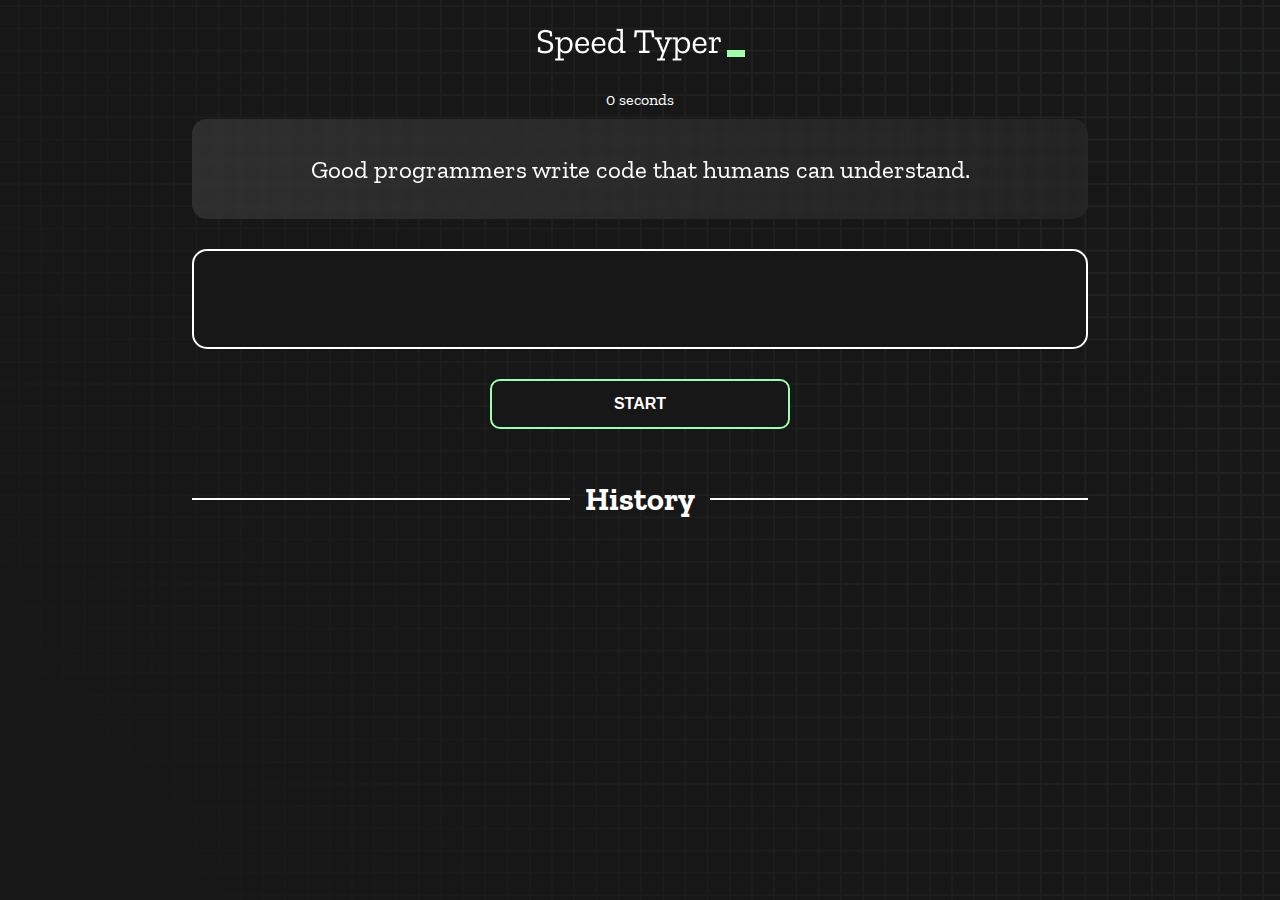
<file: index.html>
<!DOCTYPE html>
<html lang="en">
  <head>
    <meta charset="UTF-8" />
    <meta http-equiv="X-UA-Compatible" content="IE=edge" />
    <meta name="viewport" content="width=device-width, initial-scale=1.0" />
    <title>Type Monster</title>
    <link rel="stylesheet" href="styles.css" />
    <link rel="preconnect" href="https://fonts.googleapis.com" />
    <link rel="preconnect" href="https://fonts.gstatic.com" crossorigin />
    <link
      href="https://fonts.googleapis.com/css2?family=Zilla+Slab:wght@300;400;500&display=swap"
      rel="stylesheet"
    />
  </head>
  <body>
    <h1 class="title"><img src="./logo.png" /></h1>
    <div id="show-time">0 seconds</div>

    <div class="box-container">
      <div id="question"></div>

      <div id="display" class="inactive"></div>

      <div class="buttons">
        <button id="starts">START</button>
      </div>

      <div class="divider-container">
        <div class="line"></div>
        <h1 class="title2">History</h1>
        <div class="line"></div>
      </div>
      <div id="histories"></div>
    </div>

    <div id="countdown"></div>
    <div id="modal-background" class="hidden"></div>
    <div id="result" class="hidden"></div>

    <script src="./history.js"></script>
    <script src="./script.js"></script>
  </body>
</html>
</file>
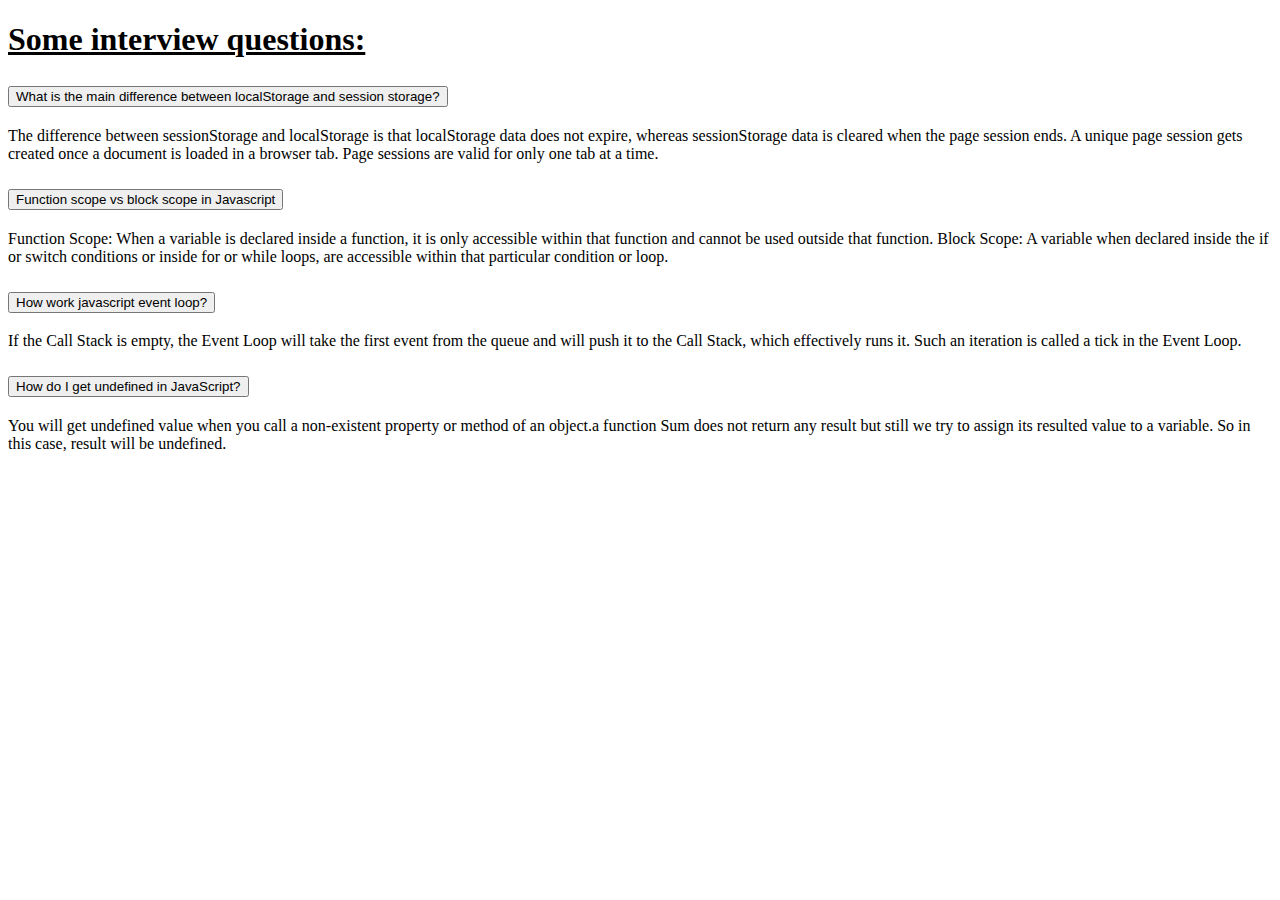
<file: blog-post/index.html>
<!doctype html>
<html lang="en">
  <head>
    <meta charset="utf-8">
    <meta name="viewport" content="width=device-width, initial-scale=1">
    <title>Blog-Post</title>
    <link href="https://cdn.jsdelivr.net/npm/bootstrap@5.2.1/dist/css/bootstrap.min.css" rel="stylesheet" integrity="sha384-iYQeCzEYFbKjA/T2uDLTpkwGzCiq6soy8tYaI1GyVh/UjpbCx/TYkiZhlZB6+fzT" crossorigin="anonymous">
  </head>
  <body>
    <section class="container">
        <h1><u>Some interview questions:</u></h1>
        <div class="accordion accordion-flush" id="accordionFlushExample">
            <div class="accordion-item">
              <h2 class="accordion-header" id="flush-headingOne">
                <button class="accordion-button collapsed" type="button" data-bs-toggle="collapse" data-bs-target="#flush-collapseOne" aria-expanded="false" aria-controls="flush-collapseOne">
                    What is the main difference between localStorage and session storage?
                </button>
              </h2>
              <div id="flush-collapseOne" class="accordion-collapse collapse" aria-labelledby="flush-headingOne" data-bs-parent="#accordionFlushExample">
                <div class="accordion-body">The difference between sessionStorage and localStorage is that localStorage data does not expire, whereas sessionStorage data is cleared when the page session ends. A unique page session gets created once a document is loaded in a browser tab. Page sessions are valid for only one tab at a time.</div>
              </div>
            </div>
            <div class="accordion-item">
              <h2 class="accordion-header" id="flush-headingTwo">
                <button class="accordion-button collapsed" type="button" data-bs-toggle="collapse" data-bs-target="#flush-collapseTwo" aria-expanded="false" aria-controls="flush-collapseTwo">
                    Function scope vs block scope in Javascript
                </button>
              </h2>
              <div id="flush-collapseTwo" class="accordion-collapse collapse" aria-labelledby="flush-headingTwo" data-bs-parent="#accordionFlushExample">
                <div class="accordion-body">Function Scope: When a variable is declared inside a function, it is only accessible within that function and cannot be used outside that function. Block Scope: A variable when declared inside the if or switch conditions or inside for or while loops, are accessible within that particular condition or loop.</div>
              </div>
            </div>
            <div class="accordion-item">
              <h2 class="accordion-header" id="flush-headingThree">
                <button class="accordion-button collapsed" type="button" data-bs-toggle="collapse" data-bs-target="#flush-collapseThree" aria-expanded="false" aria-controls="flush-collapseThree">
                    How work javascript event loop?
                </button>
              </h2>
              <div id="flush-collapseThree" class="accordion-collapse collapse" aria-labelledby="flush-headingThree" data-bs-parent="#accordionFlushExample">
                <div class="accordion-body">If the Call Stack is empty, the Event Loop will take the first event from the queue and will push it to the Call Stack, which effectively runs it. Such an iteration is called a tick in the Event Loop.</div>
              </div>
            </div>
            <div class="accordion-item">
                <h2 class="accordion-header" id="flush-headingFour">
                  <button class="accordion-button collapsed" type="button" data-bs-toggle="collapse" data-bs-target="#flush-collapseFour" aria-expanded="false" aria-controls="flush-collapseThree">
                    How do I get undefined in JavaScript?
                  </button>
                </h2>
                <div id="flush-collapseFour" class="accordion-collapse collapse" aria-labelledby="flush-headingThree" data-bs-parent="#accordionFlushExample">
                  <div class="accordion-body">You will get undefined value when you call a non-existent property or method of an object.a function Sum does not return any result but still we try to assign its resulted value to a variable. So in this case, result will be undefined.</div>
                </div>
              </div>
          </div>
    </section>
    <script src="https://cdn.jsdelivr.net/npm/bootstrap@5.2.1/dist/js/bootstrap.bundle.min.js" integrity="sha384-u1OknCvxWvY5kfmNBILK2hRnQC3Pr17a+RTT6rIHI7NnikvbZlHgTPOOmMi466C8" crossorigin="anonymous"></script>
  </body>
</html>
</file>
<file: styles.css>
* {
  padding: 0;
  margin: 0;
  box-sizing: border-box;
}

body {
  background-image: url("./bg.png");
  background-size: cover;
  background-position: left top;
  font-family: "Zilla Slab", serif;
}

.box-container {
  width: 70%;
  margin: 0 auto;
}

#question {
  height: 100px;
  display: flex;
  align-items: center;
  justify-content: center;
  color: white;
  font-size: 25px;
  border-radius: 15px;
  background: rgb(255, 255, 255);
  background: linear-gradient(
    92.49deg,
    rgba(255, 255, 255, 0.1) 0.18%,
    rgba(255, 255, 255, 0.05) 99.85%
  );
  backdrop-filter: blur(5px);
  margin-bottom: 30px;
}

#display {
  height: 100px;
  display: flex;
  flex-wrap: wrap;
  align-items: center;
  padding-left: 5rem;
  color: white;
  font-size: 32px;
  background-color: #171717;
  border: 2px solid #9dffad;
  border-radius: 15px;
}

#countdown {
  position: fixed;
  height: 100vh;
  width: 100vw;
  background-color: rgba(0, 0, 0, 0.8);
  top: 0;
  left: 0;
  display: flex;
  align-items: center;
  justify-content: center;
  font-size: 3rem;
  color: white;
  display: none;
}
#result {
  position: fixed;
  top: 50%; 
  left: 50%;
  transform: translate(-50%, -50%);
  height: 250px;
  width: 400px;
  background-color: #171717;
  border-radius: 15px;
  border: 2px solid #9dffad;
  color: white;
  text-align: center;
  padding: 2rem;
}
#show-time{
  text-align: center;
  color: white;
  margin: 10px 0;
}

.green {
  color: #9dffad;
}
.red {
  color: #eb6565;
}
.bold {
  font-weight: 700;
}
.inactive {
  border: 2px solid white !important;
}
.hidden {
  display: none;
}
.title {
  text-align: center;
  color: white;
  margin: 20px 0;
}

.divider-container {
  height: 80px;
  display: flex;
  justify-content: center;
  align-items: center;
  gap: 15px;
  margin: 0 auto;
}

.line {
  height: 2px;
  background: white;
  width: 100%;
}

.title2 {
  color: white;
  display: block;
}

.buttons {
  display: flex;
  justify-content: center;
  margin: 30px 0;
}
button {
  padding: 10px 20px;
  border: none;
  font-size: 16px;
  font-weight: bold;
  width: 300px;
  height: 50px;
  color: white;
  background-color: #171717;
  border-radius: 10px;
  border: 2px solid #9dffad;
  cursor: pointer;
}

#histories {
  display: flex;
  flex-wrap: wrap;
  justify-content: space-around;
}

.card {
  width: 100%;
  height: 100%;
  padding: 50px;
  display: flex;
  justify-content: space-between;
  align-items: center;
  padding: 20px 30px;
  color: white;
  border-radius: 15px;
  background: rgb(255, 255, 255);
  background: linear-gradient(
    92.49deg,
    rgba(255, 255, 255, 0.1) 0.18%,
    rgba(255, 255, 255, 0.05) 99.85%
  );
  backdrop-filter: blur(5px);
  margin-bottom: 30px;
}

#modal-background {
  background: rgb(255, 255, 255);
  background: linear-gradient(
    92.49deg,
    rgba(255, 255, 255, 0.1) 0.18%,
    rgba(255, 255, 255, 0.05) 99.85%
  );
  backdrop-filter: blur(5px);
  height: 100vh;
  width: 100%;
  position: fixed;
  top: 0;
}

@media only screen and (max-width: 992px) {
  .box-container {
    padding: 0 20px;
    width: 100%;
  }
  .card {
    flex-direction: column;
  }
  #histories{
    display: grid;
    grid-template-columns: repeat(3, 1fr);
    grid-gap: 10px;
    margin-left: 10px;
  }
}

@media only screen and (max-width: 576px) {
  .box-container {
    padding: 0 20px;
    width: 100vw;
  }
  .card {
    flex-direction: column;
  }
  #histories{
    display: grid;
    grid-template-columns: repeat(1,1fr);
    grid-gap: 20px;
  }
}
</file>
